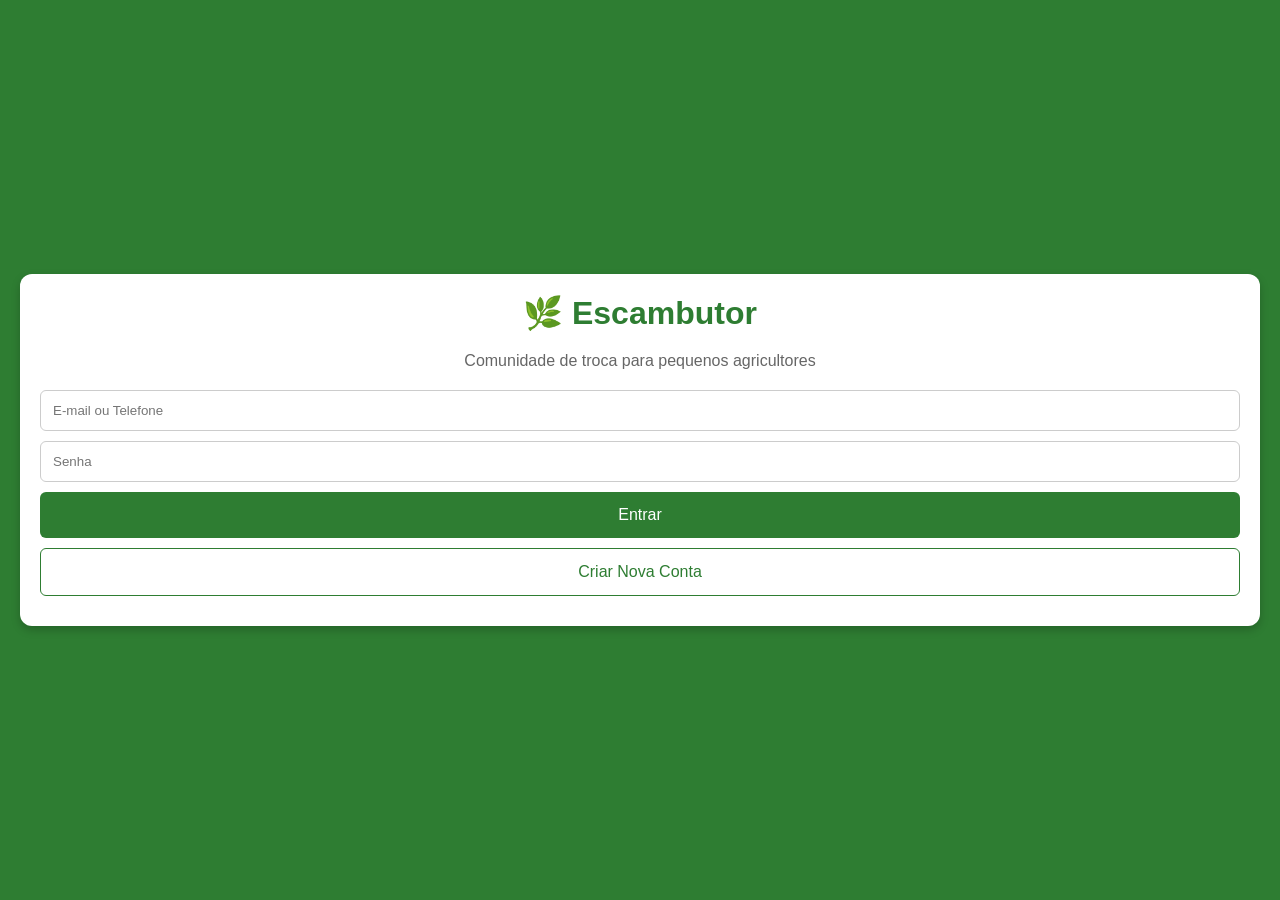
<file: public/assets/aistudio/index_2c1c43a4.html>
<!DOCTYPE html>
<html lang="pt-BR">
<head>
    <meta charset="UTF-8">
    <meta name="viewport" content="width=device-width, initial-scale=1, maximum-scale=1, user-scalable=no, viewport-fit=cover">
    <title>Escambutor</title>
    <style>
        :root {
            --primary-color: #2e7d32;
            --bg-color: #f4f4f9;
            --text-color: #333;
        }
        body { margin: 0; font-family: 'Segoe UI', Tahoma, Geneva, Verdana, sans-serif; background: var(--bg-color); color: var(--text-color); }
        
        /* Navegação e Estrutura */
        .screen { display: none; padding: 20px; padding-bottom: 80px; }
        .screen.active { display: block; animation: fadeIn 0.3s; }
        @keyframes fadeIn { from { opacity: 0; } to { opacity: 1; } }
        
        .header { display: none; background: var(--primary-color); color: white; padding: 15px; text-align: center; font-size: 1.2em; font-weight: bold; position: sticky; top: 0; z-index: 10; }
        
        .nav-bar { display: none; position: fixed; bottom: 0; width: 100%; background: white; box-shadow: 0 -2px 5px rgba(0,0,0,0.1); z-index: 10; }
        .nav-item { flex: 1; text-align: center; padding: 15px 0; color: #666; font-size: 14px; cursor: pointer; }
        .nav-item.active { color: var(--primary-color); font-weight: bold; border-top: 3px solid var(--primary-color); }

        /* Elementos de Interface */
        .card { background: white; padding: 15px; border-radius: 8px; margin-bottom: 15px; box-shadow: 0 1px 3px rgba(0,0,0,0.1); }
        .alert { background: #fff3cd; color: #856404; border-left: 5px solid #ffeeba; padding: 15px; margin-bottom: 15px; border-radius: 4px; }
        .badge { background: #e8f5e9; color: var(--primary-color); padding: 3px 8px; border-radius: 12px; font-size: 12px; }
        .badge.blue { background: #e3f2fd; color: #1565c0; }
        
        input, select, textarea { width: 100%; padding: 12px; margin-bottom: 10px; border: 1px solid #ccc; border-radius: 6px; box-sizing: border-box; }
        button { width: 100%; background: var(--primary-color); color: white; border: none; padding: 14px; border-radius: 6px; font-size: 16px; cursor: pointer; margin-bottom: 10px; }
        button.secondary { background: #fff; color: var(--primary-color); border: 1px solid var(--primary-color); }
        button.danger { background: #fff; color: #d32f2f; border: 1px solid #d32f2f; }
        
        .flex-row { display: flex; gap: 10px; align-items: center; justify-content: space-between; }
        .chat-msg { border-bottom: 1px solid #eee; padding-bottom: 10px; margin-bottom: 10px; cursor: pointer; }

        /* Tela de Login Específica */
        .login-container { display: flex; flex-direction: column; justify-content: center; height: 100vh; padding: 20px; box-sizing: border-box; background: var(--primary-color); }
        .login-box { background: white; padding: 20px; border-radius: 12px; text-align: center; box-shadow: 0 4px 10px rgba(0,0,0,0.2); }
        .login-logo { font-size: 2em; color: var(--primary-color); font-weight: bold; margin-bottom: 20px; }

        /* Seletor de Comunidades */
        .community-selector { width: auto; flex: 1; margin-bottom: 0; padding: 8px; font-size: 14px; border-color: var(--primary-color); color: var(--primary-color); font-weight: bold; background-color: #e8f5e9; }

        /* Estilos do Chat Ativo */
        .msg-bubble { max-width: 75%; padding: 10px 15px; border-radius: 15px; font-size: 14px; line-height: 1.4; }
        .msg-received { background: #e0e0e0; align-self: flex-start; border-bottom-left-radius: 2px; }
        .msg-sent { background: var(--primary-color); color: white; align-self: flex-end; border-bottom-right-radius: 2px; }
        .chat-input-area { position: fixed; bottom: 53px; left: 0; right: 0; padding: 10px; background: white; border-top: 1px solid #ddd; display: flex; gap: 10px; z-index: 5; }
    </style>
</head>
<body>

    <!-- Cabeçalho Global -->
    <div class="header" id="app-header">Escambutor</div>

    <!-- TELA 0: Login -->
    <div id="view-login" class="screen active" style="padding: 0;">
        <div class="login-container">
            <div class="login-box">
                <div class="login-logo">🌿 Escambutor</div>
                <p style="color: #666; margin-bottom: 20px;">Comunidade de troca para pequenos agricultores</p>
                <input type="text" placeholder="E-mail ou Telefone">
                <input type="password" placeholder="Senha">
                <button onclick="efetuarLogin()">Entrar</button>
                <button class="secondary" onclick="irParaCadastro()">Criar Nova Conta</button>
            </div>
        </div>
    </div>

    <!-- TELA 1: Cadastro e Perfil -->
    <div id="view-perfil" class="screen">
        <h3>Meu Perfil</h3>
        <div class="card">
            <input type="text" placeholder="Nome Completo" value="João Silva">
            <input type="text" placeholder="Localização Geográfica" value="Sítio Boa Vista, Zona Rural">
            <textarea placeholder="O que você produz?" rows="3">Milho e Feijão</textarea>
            <button>Salvar Perfil</button>
            <button class="secondary danger">Excluir Conta</button>
        </div>

        <h3>Histórico e Avaliações</h3>
        <div class="card">
            <p><strong>Avaliação Média:</strong> ⭐⭐⭐⭐⭐ (5 Recomendações)</p>
            <hr style="border:0; border-top:1px solid #eee; margin: 10px 0;">
            <p><strong>Troca Concluída:</strong> Sementes de Milho por Enxada (com Sr. Antônio)</p>
            <button class="secondary">Avaliar Vizinho</button>
        </div>
    </div>

    <!-- TELA 2: Fórum e Comunidade -->
    <div id="view-forum" class="screen">
        <div class="alert">
            <strong>⚠️ Alerta Climático:</strong> Previsão de geada forte para a próxima madrugada. Proteja suas mudas. 
            <br><a href="#" style="font-size: 12px; color: #856404;">[Entendido / Fechar]</a>
        </div>

        <div class="card">
            <textarea placeholder="Tem uma dúvida rural ou dica? Compartilhe..." rows="3"></textarea>
            <button class="flex-row" style="justify-content: center;">📷 Adicionar Foto/Vídeo e Publicar</button>
        </div>

        <div class="flex-row" style="margin-bottom: 10px;">
            <h3 style="margin: 0; white-space: nowrap;">Mural:</h3>
            <select class="community-selector" id="community-select" onchange="atualizarMural()">
                <option value="soja" selected>Cultivadores de Soja</option>
                <option value="geral">Geral (Minha Região)</option>
            </select>
        </div>
        
        <button class="secondary" style="margin-bottom: 15px; font-size: 14px;">➕ Criar/Ingressar em Nova Comunidade</button>
        <div id="forum-posts"></div>
    </div>

    <!-- TELA 3: Escambo -->
    <div id="view-escambo" class="screen">
        <h3>Buscar na Região</h3>
        <div class="card">
            <div class="flex-row">
                <input type="text" placeholder="Buscar ferramentas..." style="margin-bottom: 0;">
                <select style="width: auto; margin-bottom: 0;">
                    <option>Até 10km</option>
                </select>
            </div>
        </div>

        <h3 style="margin-top: 20px;">Resultados da Busca</h3>
        <div class="card flex-row">
            <div>
                <strong>Bomba de Pulverização (Costal)</strong><br>
                <span class="badge">Equipamento</span> <span style="font-size: 12px; color: #666;">2km de distância</span>
            </div>
            <button style="width: auto; padding: 10px;">Negociar</button>
        </div>

        <hr style="border:0; border-top:2px dashed #ccc; margin: 25px 0;">

        <h3>Meus Itens Cadastrados</h3>
        <div class="card flex-row">
            <div>
                <strong>Sementes de Feijão (10kg)</strong><br>
                <span class="badge blue">Produto</span>
            </div>
            <button class="secondary danger" style="width: auto; padding: 10px;">Remover</button>
        </div>

        <button class="secondary" style="margin-top: 15px;">+ Cadastrar Novo Item para Escambo</button>
    </div>

    <!-- TELA 4: Chat Privado (Lista de Conversas) -->
    <div id="view-chat-list" class="screen">
        <h3>Mensagens e Negociações</h3>
        <div class="card chat-msg flex-row" onclick="abrirChat('antonio')">
            <div>
                <strong>Antônio Carlos</strong><br>
                <span style="font-size: 14px; color: #666;">Aceita trocar o adubo por 2 horas de...</span>
            </div>
            <span class="badge">Novo</span>
        </div>
        <div class="card chat-msg flex-row" onclick="abrirChat('jose')">
            <div>
                <strong>José Pedro</strong><br>
                <span style="font-size: 14px; color: #666;">Combinado! Passo aí amanhã de manhã.</span>
            </div>
        </div>
    </div>

    <!-- TELA 4.1: Chat Privado (Janela Ativa) -->
    <div id="view-chat-active" class="screen" style="padding-bottom: 120px;">
        <div class="flex-row" style="margin-bottom: 20px;">
            <button class="secondary" style="width: auto; padding: 5px 15px; margin-bottom: 0;" onclick="voltarParaListaChat()">⬅ Voltar</button>
            <h3 style="margin: 0; text-align: center; flex: 1;" id="chat-active-name">Nome</h3>
            <div style="width: 60px;"></div> <!-- Espaçador para centralizar o título -->
        </div>
        
        <div id="chat-messages-container" style="display: flex; flex-direction: column; gap: 10px;">
            <!-- As mensagens serão injetadas aqui -->
        </div>

        <div class="chat-input-area">
            <input type="text" placeholder="Escreva sua mensagem..." style="margin-bottom: 0; flex: 1;">
            <button style="width: auto; padding: 10px 20px; margin-bottom: 0;">Enviar</button>
        </div>
    </div>

    <!-- Barra de Navegação Inferior -->
    <div class="nav-bar" id="app-nav">
        <div class="nav-item" id="nav-perfil" onclick="nav('view-perfil', 'Meu Perfil', this)">Perfil</div>
        <div class="nav-item" id="nav-forum" onclick="nav('view-forum', 'Comunidade', this)">Fórum</div>
        <div class="nav-item" id="nav-escambo" onclick="nav('view-escambo', 'Trocas', this)">Trocas</div>
        <div class="nav-item" id="nav-chat" onclick="nav('view-chat-list', 'Chat', this)">Chat</div>
    </div>

    <script>
        // Dados do Mural
        const mensagensComunidade = {
            soja: `<div class="card"><strong>Maria Oliveira</strong> <span style="color: #888; font-size: 12px;">(A 5km daqui)</span><p>Alguém sabe como combater a praga lagarta-do-cartucho?</p><button class="secondary">Responder</button></div>`,
            geral: `<div class="card"><strong>João Pedro</strong> <span style="color: #888; font-size: 12px;">(A 12km daqui)</span><p>Alguém tem indicação de frete com preço justo?</p><button class="secondary">Responder</button></div>`
        };

        function atualizarMural() {
            const select = document.getElementById('community-select');
            document.getElementById('forum-posts').innerHTML = mensagensComunidade[select.value];
        }
        window.onload = atualizarMural;

        // Lógica de Login
        function efetuarLogin() {
            document.getElementById('app-header').style.display = 'block';
            document.getElementById('app-nav').style.display = 'flex';
            nav('view-forum', 'Comunidade', document.getElementById('nav-forum'));
        }
        function irParaCadastro() {
            document.getElementById('app-header').style.display = 'block';
            document.getElementById('app-nav').style.display = 'flex';
            nav('view-perfil', 'Meu Perfil', document.getElementById('nav-perfil'));
        }

        // Lógica do Chat
        const historicoChats = {
            antonio: {
                nome: "Antônio Carlos",
                mensagens: [
                    { tipo: 'received', texto: 'Olá João! Vi no escambo que você tem sacos de adubo sobrando.' },
                    { tipo: 'sent', texto: 'Bom dia Antônio! Tenho sim, uns 3 sacos de 50kg.' },
                    { tipo: 'received', texto: 'Aceita trocar o adubo por 2 horas de serviço de trator?' }
                ]
            },
            jose: {
                nome: "José Pedro",
                mensagens: [
                    { tipo: 'received', texto: 'Boa tarde vizinho. A enxada que você anunciou ainda tá disponível?' },
                    { tipo: 'sent', texto: 'Boa tarde Zé! Tá sim, separei ela pra você.' },
                    { tipo: 'received', texto: 'Combinado! Passo aí amanhã de manhã.' }
                ]
            }
        };

        function abrirChat(id) {
            // Oculta todas as telas
            document.querySelectorAll('.screen').forEach(s => s.classList.remove('active'));
            // Mostra a tela de chat ativo
            document.getElementById('view-chat-active').classList.add('active');
            
            const chat = historicoChats[id];
            document.getElementById('chat-active-name').innerText = chat.nome;
            document.getElementById('app-header').innerText = "Negociação Privada";
            
            const container = document.getElementById('chat-messages-container');
            container.innerHTML = chat.mensagens.map(m => `
                <div class="msg-bubble msg-${m.tipo}">
                    ${m.texto}
                </div>
            `).join('');
        }

        function voltarParaListaChat() {
            document.querySelectorAll('.screen').forEach(s => s.classList.remove('active'));
            document.getElementById('view-chat-list').classList.add('active');
            document.getElementById('app-header').innerText = "Chat";
        }

        // Navegação Padrão
        function nav(screenId, title, element) {
            document.querySelectorAll('.screen').forEach(s => s.classList.remove('active'));
            document.querySelectorAll('.nav-item').forEach(n => n.classList.remove('active'));
            
            document.getElementById(screenId).classList.add('active');
            if (element) element.classList.add('active');
            
            document.getElementById('app-header').innerText = title;
            window.scrollTo(0, 0);
        }
    </script>
</body>
</html>
</file>
